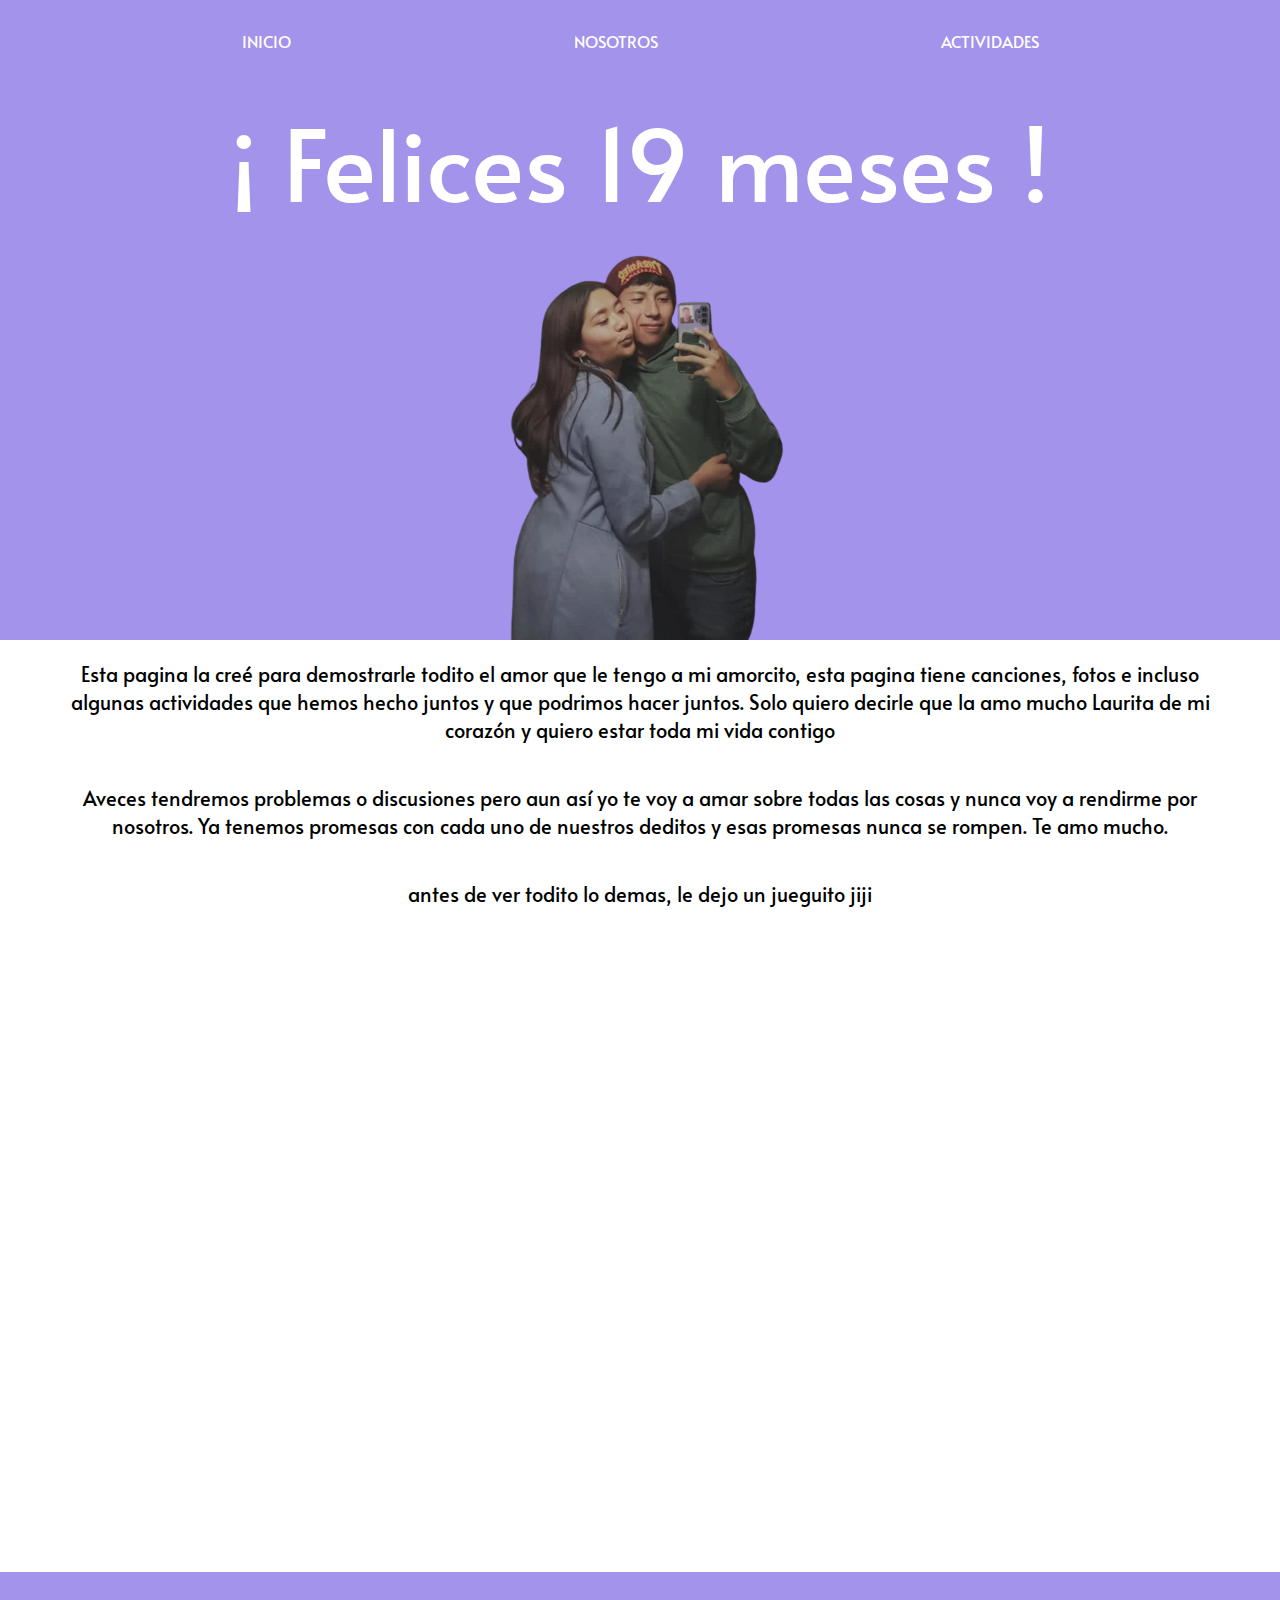
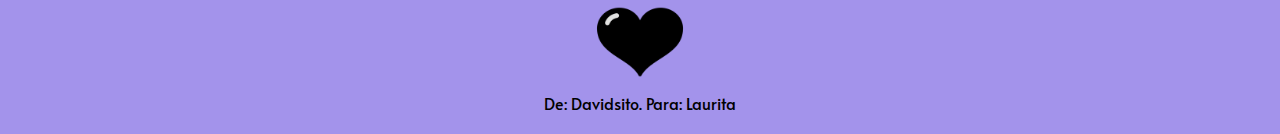
<file: index.html>
<!DOCTYPE html>
<html lang="en">
<head>
    <meta charset="UTF-8">
    <meta name="viewport" content="width=device-width, initial-scale=1.0">
    <title>Inicio</title>
    <link rel="stylesheet" href="style.css">
    <link rel="preconnect" href="https://fonts.googleapis.com">
    <link rel="preconnect" href="https://fonts.gstatic.com" crossorigin>
    <link href="https://fonts.googleapis.com/css2?family=Alata&display=swap" rel="stylesheet">
</head>

    <nav class="navbar">
        <ul class="listaDesordenada">
            <li class="listaOrdenada"><a href="index.html" class="cadaboton">INICIO</a></li>
            <li class="listaOrdenada"><a href="nosotros.html" class="cadaboton">NOSOTROS</a></li>
            <li class="listaOrdenada"><a href="actividades.html" class="cadaboton">ACTIVIDADES</a></li>
        </ul>
    </nav>

    <div class="textoMes">
        ¡ Felices 19 meses !
    </div>
    

    <div class="fotosHome">
        <div class="fotoTresHome">
            <img src="fotoTresHome.png" alt="" class="fotoTresHome">
        </div>

    </div>

<body>

    <div class="textoHome">
        Esta pagina la creé para demostrarle todito el amor que le tengo a mi amorcito, esta pagina tiene 
        canciones, fotos e incluso algunas actividades que hemos hecho juntos y que podrimos hacer juntos.
        Solo quiero decirle que la amo mucho Laurita de mi corazón y quiero estar toda mi vida contigo
    </div>

    <div class="textoHomeDos">
        Aveces tendremos problemas o discusiones pero aun así yo te voy a amar sobre todas las cosas y nunca
        voy a rendirme por nosotros. Ya tenemos promesas con cada uno de nuestros deditos y esas promesas
        nunca se rompen. Te amo mucho.
    </div>

    <div class="textoHomeTres">
        antes de ver todito lo demas, le dejo un jueguito jiji
    </div>

    <div class="rompecabezas">
        <iframe src="https://www.jigsawplanet.com/?rc=play&amp;pid=24feb5560b53&amp;view=iframe"
         style="width:100%;height:600px" frameborder="0" allowfullscreen class="puzzle"></iframe>
    </div>
    
</body>

<footer>
    <div class="futerImagen">
        <img src="corazon.png" alt="" class="corazon">
    </div>
    <div class="futerTexto">
        De: Davidsito.
        Para: Laurita
    </div>
</footer>
</html>
</file>
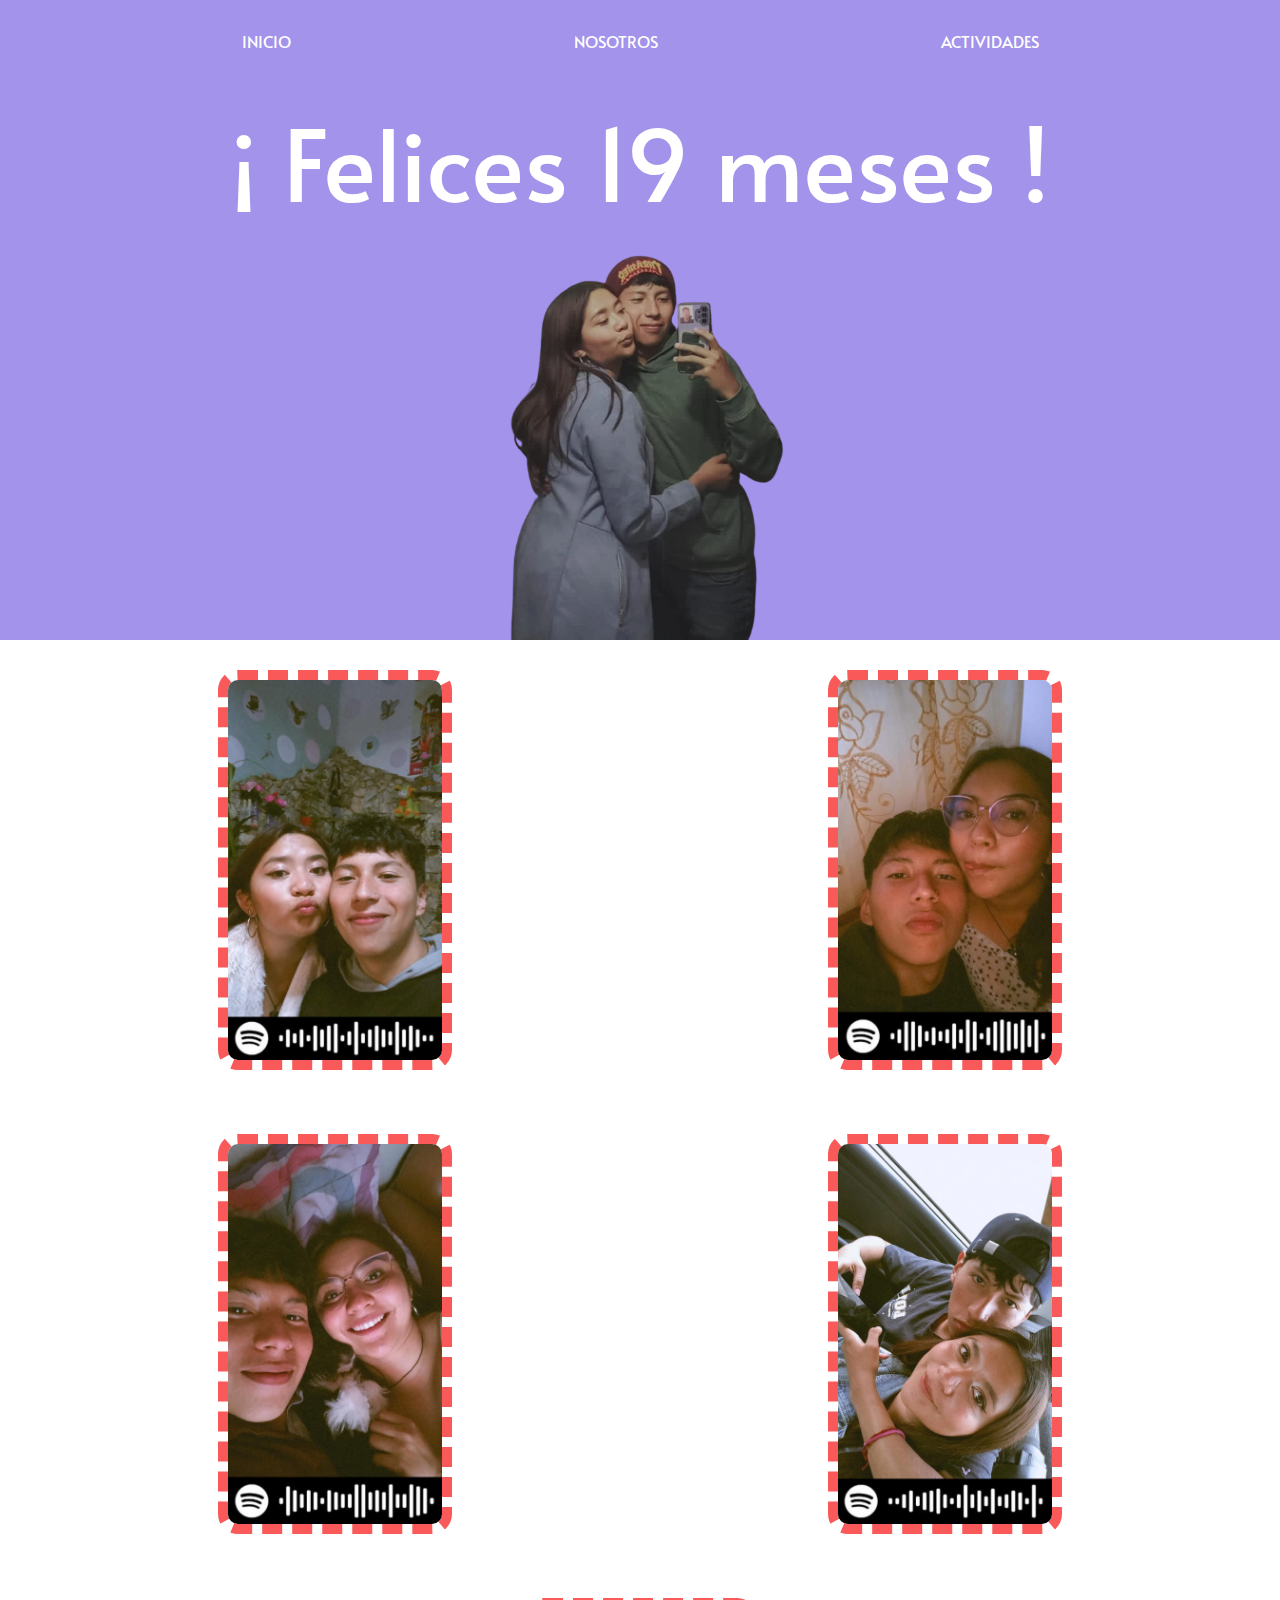
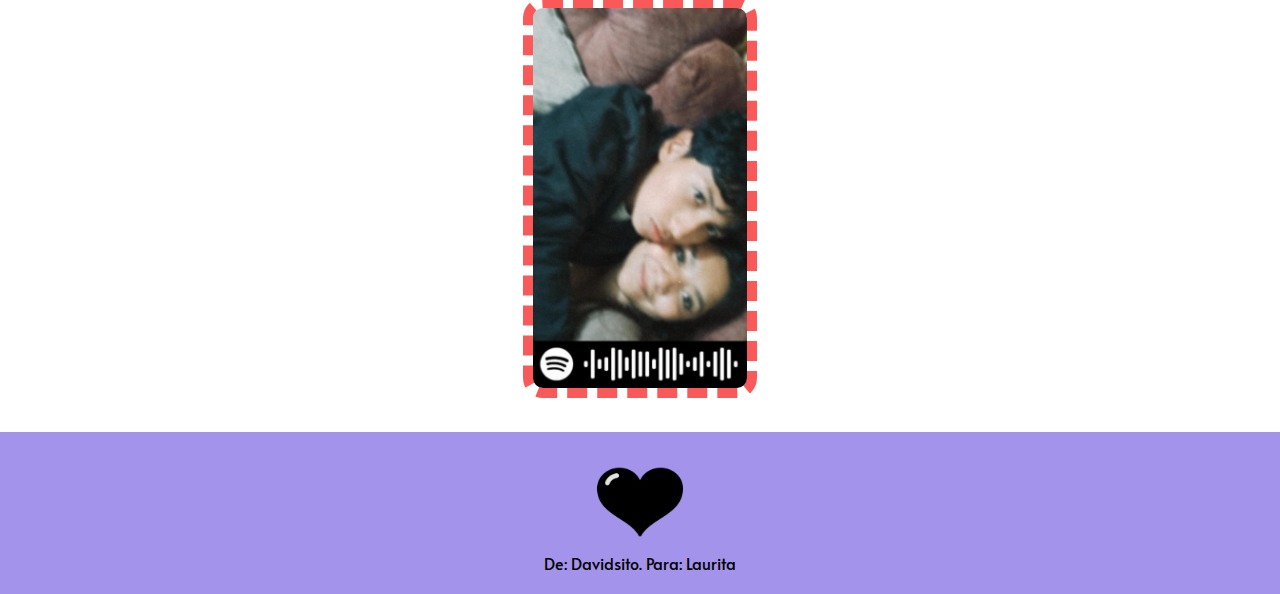
<file: fotos.html>
<!DOCTYPE html>
<html lang="en">
<head>
    <meta charset="UTF-8">
    <meta name="viewport" content="width=device-width, initial-scale=1.0">
    <title>Inicio</title>
    <link rel="stylesheet" href="style.css">
    <link rel="preconnect" href="https://fonts.googleapis.com">
    <link rel="preconnect" href="https://fonts.gstatic.com" crossorigin>
    <link href="https://fonts.googleapis.com/css2?family=Alata&display=swap" rel="stylesheet">
</head>

    <nav class="navbar">
        <ul class="listaDesordenada">
            <li class="listaOrdenada"><a href="index.html" class="cadaboton">INICIO</a></li>
            <li class="listaOrdenada"><a href="nosotros.html" class="cadaboton">NOSOTROS</a></li>
            <li class="listaOrdenada"><a href="actividades.html" class="cadaboton">ACTIVIDADES</a></li>
        </ul>
    </nav>

    <div class="textoMes">
        ¡ Felices 19 meses !
    </div>
    

    <div class="fotosHome">
        <div class="fotoTresHome">
            <img src="fotoTresHome.png" alt="" class="fotoTresHome">
        </div>

    </div>

    <body>
        
        <div class="cancionUnoyDos">
            <div class="cancionUno">
                <img src="galeria1.jpg" alt="" class="galeriaUno">
            </div>
            <div class="cacionDos">
                <img src="galeria2.jpg" alt="" class="galeriaDos">
            </div>
        </div>

        <div class="cancionTresyCuatro">
            <div class="cancionTres">
                <img src="galeria3.jpg" alt="" class="galeriaTres">
            </div>
            <div class="cancionCuatro">
                <img src="galeria4.jpg" alt="" class="galeriaCuatro">
            </div>
        </div>

        <div class="cancionBonus">
            <div class="cancionCinco">
                <img src="galeria5.jpg" alt="" class="galeriaCinco">
            </div>
        </div>

    </body>

    <footer>
        <div class="futerImagen">
            <img src="corazon.png" alt="" class="corazon">
        </div>
        <div class="futerTexto">
            De: Davidsito.
            Para: Laurita
        </div>
    </footer>

    </html>
</file>
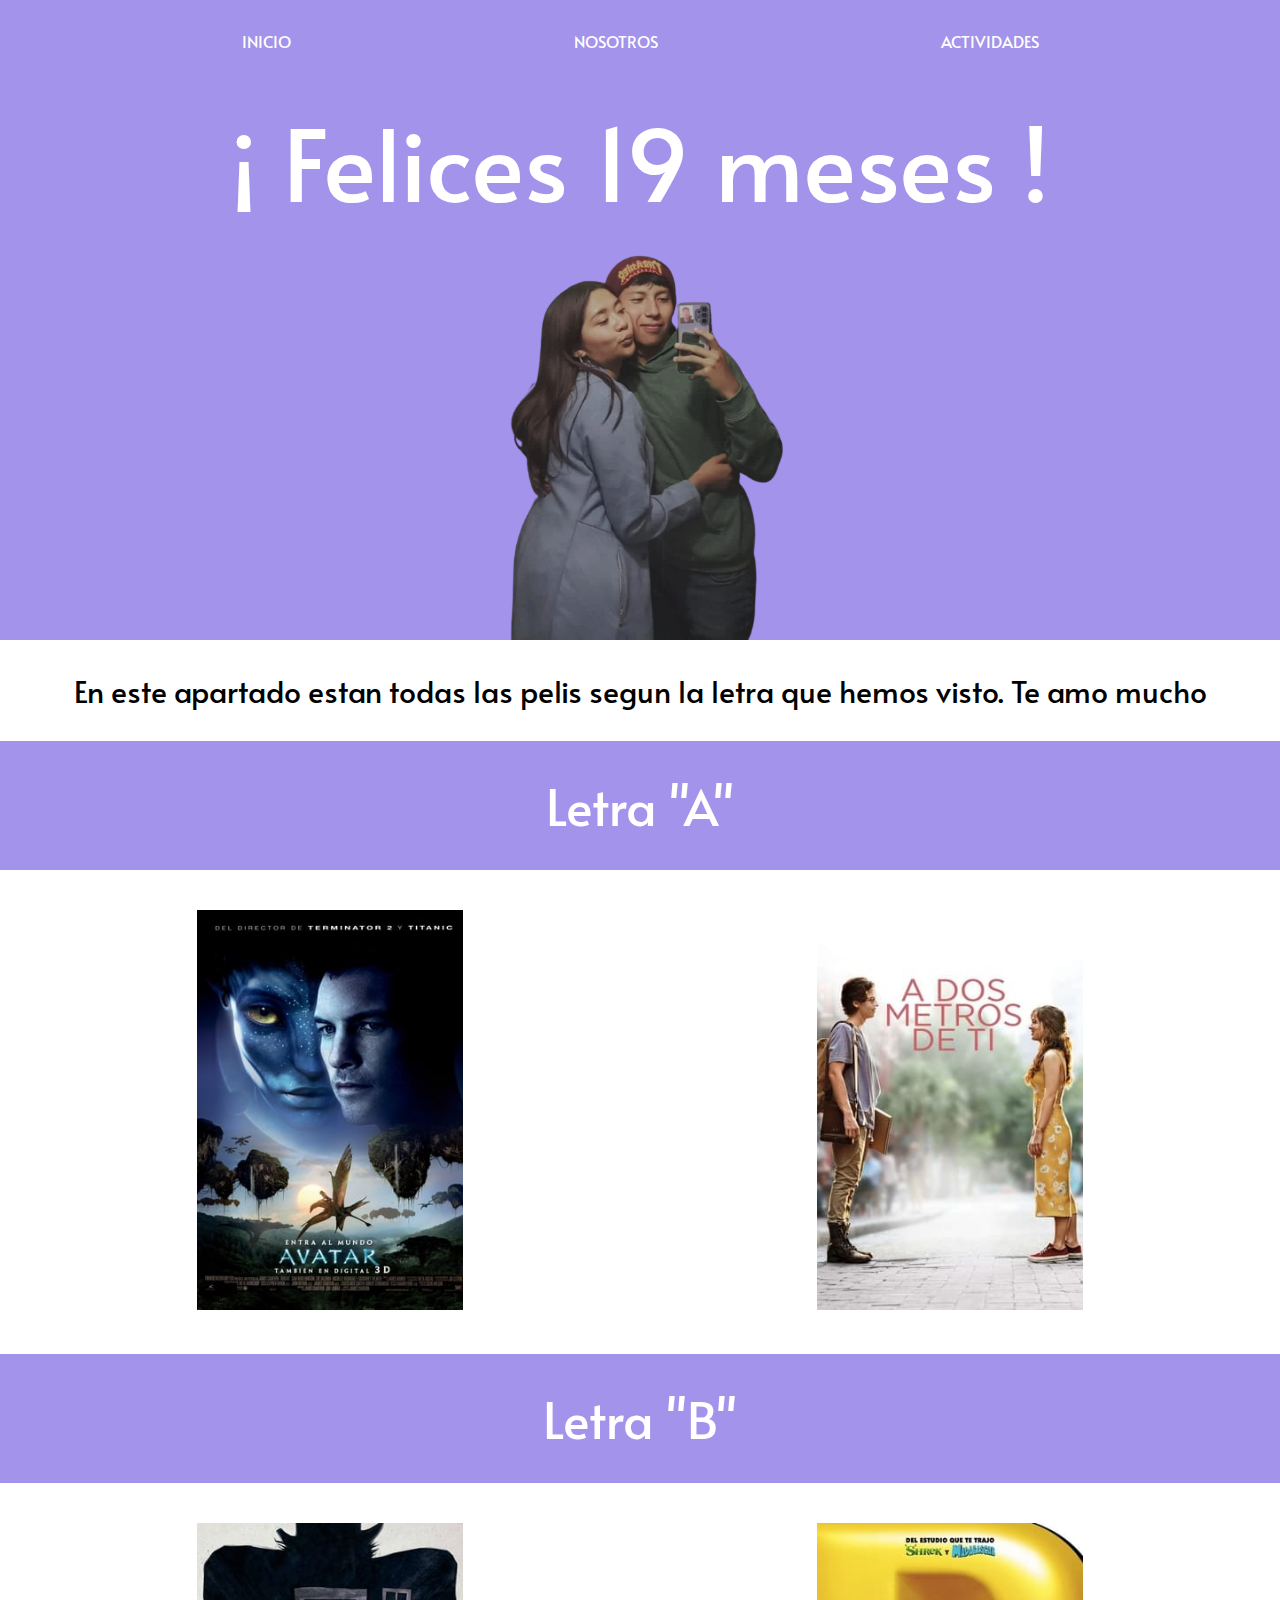
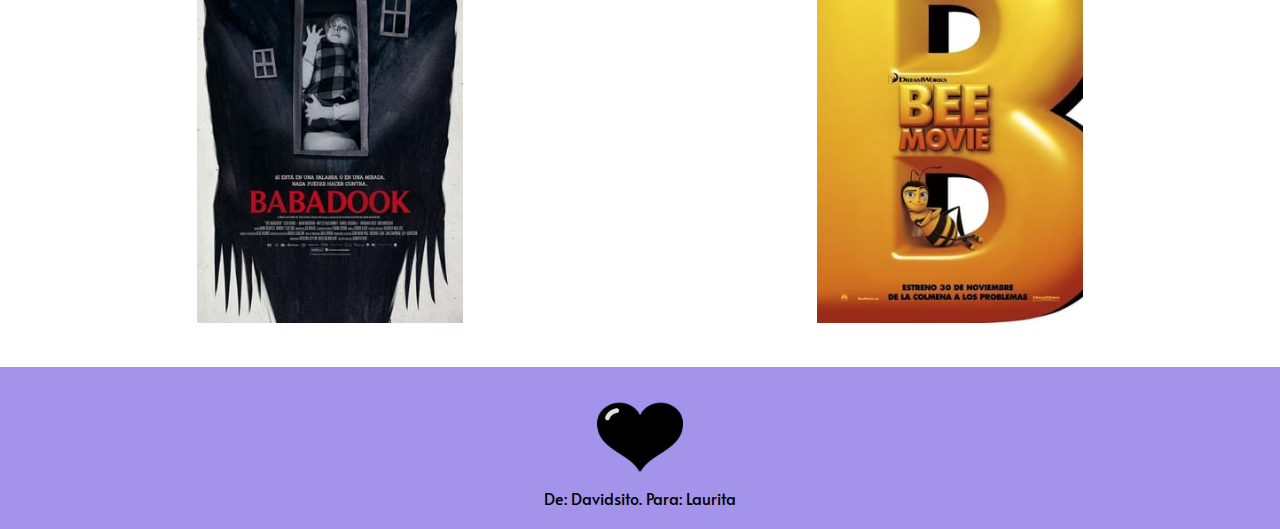
<file: peliculas.html>
<!DOCTYPE html>
<html lang="en">
<head>
    <meta charset="UTF-8">
    <meta name="viewport" content="width=device-width, initial-scale=1.0">
    <title>Inicio</title>
    <link rel="stylesheet" href="style.css">
    <link rel="preconnect" href="https://fonts.googleapis.com">
    <link rel="preconnect" href="https://fonts.gstatic.com" crossorigin>
    <link href="https://fonts.googleapis.com/css2?family=Alata&display=swap" rel="stylesheet">
</head>

    <nav class="navbar">
        <ul class="listaDesordenada">
            <li class="listaOrdenada"><a href="index.html" class="cadaboton">INICIO</a></li>
            <li class="listaOrdenada"><a href="nosotros.html" class="cadaboton">NOSOTROS</a></li>
            <li class="listaOrdenada"><a href="actividades.html" class="cadaboton">ACTIVIDADES</a></li>
        </ul>
    </nav>

    <div class="textoMes">
        ¡ Felices 19 meses !
    </div>
    

    <div class="fotosHome">
        <div class="fotoTresHome">
            <img src="fotoTresHome.png" alt="" class="fotoTresHome">
        </div>

    </div>

    <body>
        
        <div class="textoInicioPeliculas">
            En este apartado estan todas las pelis segun la letra que hemos visto. Te amo mucho
        </div>

        <div class="letraA">
            Letra "A"
        </div>

        <div class="portadasLetraA">
            <div class="letraAUno">
                <img src="avatar.jpg" alt="" class="avatar">
            </div>

            <div class="letraADos">
                <img src="a dos metros de ti.jpg" alt="" class="cancer">
            </div>
        </div>

        <div class="letraB">
            Letra "B"
        </div>

        <div class="portadasLetraB">
            <div class="letraBUno">
                <img src="babadook.jpg" alt="" class="babadook">
            </div>
            <div class="letraBDos">
                <img src="bee.jpg" alt="" class="bee">
            </div>
        </div>
    </body>

    <footer>
        <div class="futerImagen">
            <img src="corazon.png" alt="" class="corazon">
        </div>
        <div class="futerTexto">
            De: Davidsito.
            Para: Laurita
        </div>
    </footer>

    </html>
</file>
<file: style.css>
* {
    box-sizing: border-box;
    margin: 0;
    padding: 0;
    
}

body{
    background-color: white;

}

.navbar{
    background-color: #a393eb;
}

.listaDesordenada{
    display: flex;
    align-items: center;
    justify-content: space-around;
    list-style: none;
    padding: 30px 100px;
    transition: 0.2s;
}

.listaDesordenada{
    transition: 0.2s;
}

.listaOrdenada:hover{
    transform: scale(1.1);
    transition: 0.2s;
}

.cadaboton{
    color: black;
    text-decoration: none;
    font-family: 'Alata', sans-serif;
    color: white;
    transition: 0.2s;
}

.cadaboton:hover{
    color: antiquewhite;
    transition: 0.2s;
}

.textoMes{
    background-color: #a393eb;
    color: white;
    font-size: 100px;
    text-align: center;
    padding: 10px;
    font-family: 'Alata', sans-serif;
    transition: 0.2s;
    cursor: pointer;
}

.textoMes:hover{
    color: #ffcbcb;
}

.fotosHome{
    background-color: #a393eb;
    display: flex;
    align-items: center;
    justify-content: center;
    width: 100%;
    height: 400px;
}

.fotoUnoHome{
    height: 405px;
}

.fotoDosHome{
    height: 400px;
}

.fotoTresHome{
    height: 400px;
}

.textoHome{
    padding: 20px 50px;
    font-size: 20px;
    font-family: 'Alata', sans-serif;   
    text-align: center;
}

.textoHomeDos{
    padding: 20px 50px;
    font-size: 20px;
    font-family: 'Alata', sans-serif;
    text-align: center;
}

.textoHomeTres{
    padding: 20px 50px;
    font-size: 20px;
    font-family: 'Alata', sans-serif;
    text-align: center;
}

.rompecabezas{
    padding: 20px 100px;
}

.puzzle{
    width: 400px;
    height: auto;
}

footer{
    background-color: #a393eb;
    padding: 20px;
}

.futerImagen{
    display: flex;
    align-items: center;
    justify-content: center;
}

.corazon{
    height: 100px;
    width: auto;
}

.futerTexto{
    display: flex;
    align-items: center;
    justify-content: center;
    text-align: center;
    font-family: 'Alata', sans-serif;
}








.tarjetaUno{
    display: flex;
    align-items: center;
    justify-content: center;
    padding-top: 40px;
    padding-bottom: 10px;
}

.tarjetaUnoTexto{
    font-family: 'Alata', sans-serif;
    font-size: 20px;
    cursor: pointer;
    text-decoration: none;
    color: black;
    border: 10px groove #a393eb;
    border-radius: 20px;
    text-align: center;
    padding: 20px 20px;
    font-size: 40px;
    padding: 20px 300px;
    transition: 0.2s;
}

.tarjetaUnoTexto:hover{
    color: #f95959;
    transition: 0.2s;
}

.tarjetaDos{
    display: flex;
    align-items: center;
    justify-content: center;
    padding-top: 20px;
    padding-bottom: 40px;
}

.tarjetaDosTexto{
    font-family: 'Alata', sans-serif;
    font-size: 40px;
    cursor: pointer;
    text-decoration: none;
    color: black;
    border: 10px groove #a393eb;
    border-radius: 20px;
    text-align: center;
    padding: 20px 315px;
    transition: 0.2s;
}

.tarjetaDosTexto:hover{
    color: #f95959;
    transition: 0.2s;
}







.introduccionNosotros{
    padding: 50px 20px;
    font-size: 20px;
    font-family: 'Alata', sans-serif;
    text-align: center;
}

.tituloHistoria{
    font-size: 50px;
    font-family: 'Alata', sans-serif;
    padding: 20px;
    text-align: center;
}

.textoHistoria{
    text-align: center;
    padding: 20px 100px;
    font-size: 20px;
    font-family: 'Alata', sans-serif;
}

.textoFinal{
    text-align: center;
    padding: 20px 100px;
    font-size: 50px;
    font-family: 'Alata', sans-serif;
}

.cancionUnoyDos{
    display: flex;
    align-items: center;
    justify-content: space-around;
    padding: 30px;
}

.galeriaUno{
    height: 400px;
    width: auto;
    border: 10px dashed #f95959;
    border-radius: 20px;
}

.galeriaDos{
    height: 400px;
    width: auto;
    border: 10px dashed #f95959;
    border-radius: 20px;
}

.cancionTresyCuatro{
    display: flex;
    align-items: center;
    justify-content: space-around;
    padding: 30px;
}

.galeriaTres{
    height: 400px;
    width: auto;
    border: 10px dashed #f95959;
    border-radius: 20px;
}

.galeriaCuatro{
    height: 400px;
    width: auto;
    border: 10px dashed #f95959;
    border-radius: 20px;
}

.cancionBonus{
    display: flex;
    align-items: center;
    justify-content: center;
    padding: 30px;
}

.galeriaCinco{
    height: 400px;
    width: auto;
    border: 10px dashed #f95959;
    border-radius: 20px;
}




.peliculas{
    display: flex;
    align-items: center;
    justify-content: center;
    padding-top: 40px;
    padding-bottom: 40px;
}

.listaDePeliculas{
    font-family: 'Alata', sans-serif;
    font-size: 20px;
    cursor: pointer;
    text-decoration: none;
    color: black;
    border: 10px groove #a393eb;
    border-radius: 20px;
    text-align: center;
    padding: 20px 20px;
    font-size: 40px;
    padding: 20px 300px;
    transition: 0.2s;
}

.listaDePeliculas:hover{
   color: #f95959;
   transition: 0.2s;
}



.textoInicioPeliculas{
    padding: 30px;
    text-align: center;
    font-family: 'Alata', sans-serif;
    font-size: 30px;
}

.letraA{
    font-size: 50px;
    font-family: 'Alata', sans-serif;
    padding: 30px;
    text-align: center;
    background-color: #a393eb;
    color: white;
}

.portadasLetraA{
    display: flex;
    align-items: center;
    justify-content: space-around;
    padding: 40px 20px;
}

.avatar{
    height: 400px;
    width: auto;
}

.cancer{
    height: 400px;
    width: auto;
}

.letraB{
    font-size: 50px;
    font-family: 'Alata', sans-serif;
    padding: 30px;
    text-align: center;
    background-color: #a393eb;
    color: white;
}

.portadasLetraB{
    display: flex;
    align-items: center;
    justify-content: space-around;
    padding: 40px 20px;
}

.babadook{
    height: 400px;
    width: auto;
}

.bee{
    height: 400px;
    width: auto;
}


@media screen and (max-width:415px) {


    .listaDesordenada{
        padding: 30px 30px;
    }

    .textoMes{
        font-size: 40px;
    }

    .fotoTresHome{
        height: 400px;
        width: auto;
    }

    .fotoshome{
        height: 500px;
        width: auto;
    }

    .rompecabezas{
        padding: 20px 10px;
    }

    .textoHome{
        font-size: 15px;
        padding: 20px 20px;
    }

    .textoHomeDos{
        font-size: 15px;
        padding: 20px 20px;
    }

    .textoHomeTres{
        font-size: 15px;
        padding: 20px 20px;
    }

    .tarjetaUnoTexto{
        font-size: 20px;
        padding: 20px 50px;
    }

    .tarjetaDosTexto{
        font-size: 20px;
        padding: 20px 60px;
    }

    .tituloHistoria{
        font-size: 40px;
    }

    .textoHistoria{
        padding: 20px 30px;
    }

    .textoFinal{
        font-size: 40px;
    }

    .galeriaUno{
        height: 250px;
        width: auto;
    }

    .galeriaDos{
        height: 250px;
        width: auto;
    }

    .galeriaTres{
        height: 250px;
        width: auto;
    }

    .galeriaCuatro{
        height: 250px;
        width: auto;
    }

    .galeriaCinco{
        height: 250px;
        width: auto;
    }

    .listaDePeliculas{
        padding: 20px 50px;
    }
    
    .avatar{
        height: 200px;
        width: auto;
    }

    .cancer{
        height: 200px;
        width: auto;
    }

    .babadook{
        height: 200px;
        width: auto;
    }

    .bee{
        height: 200px;
        width: auto;
    }

}
</file>
